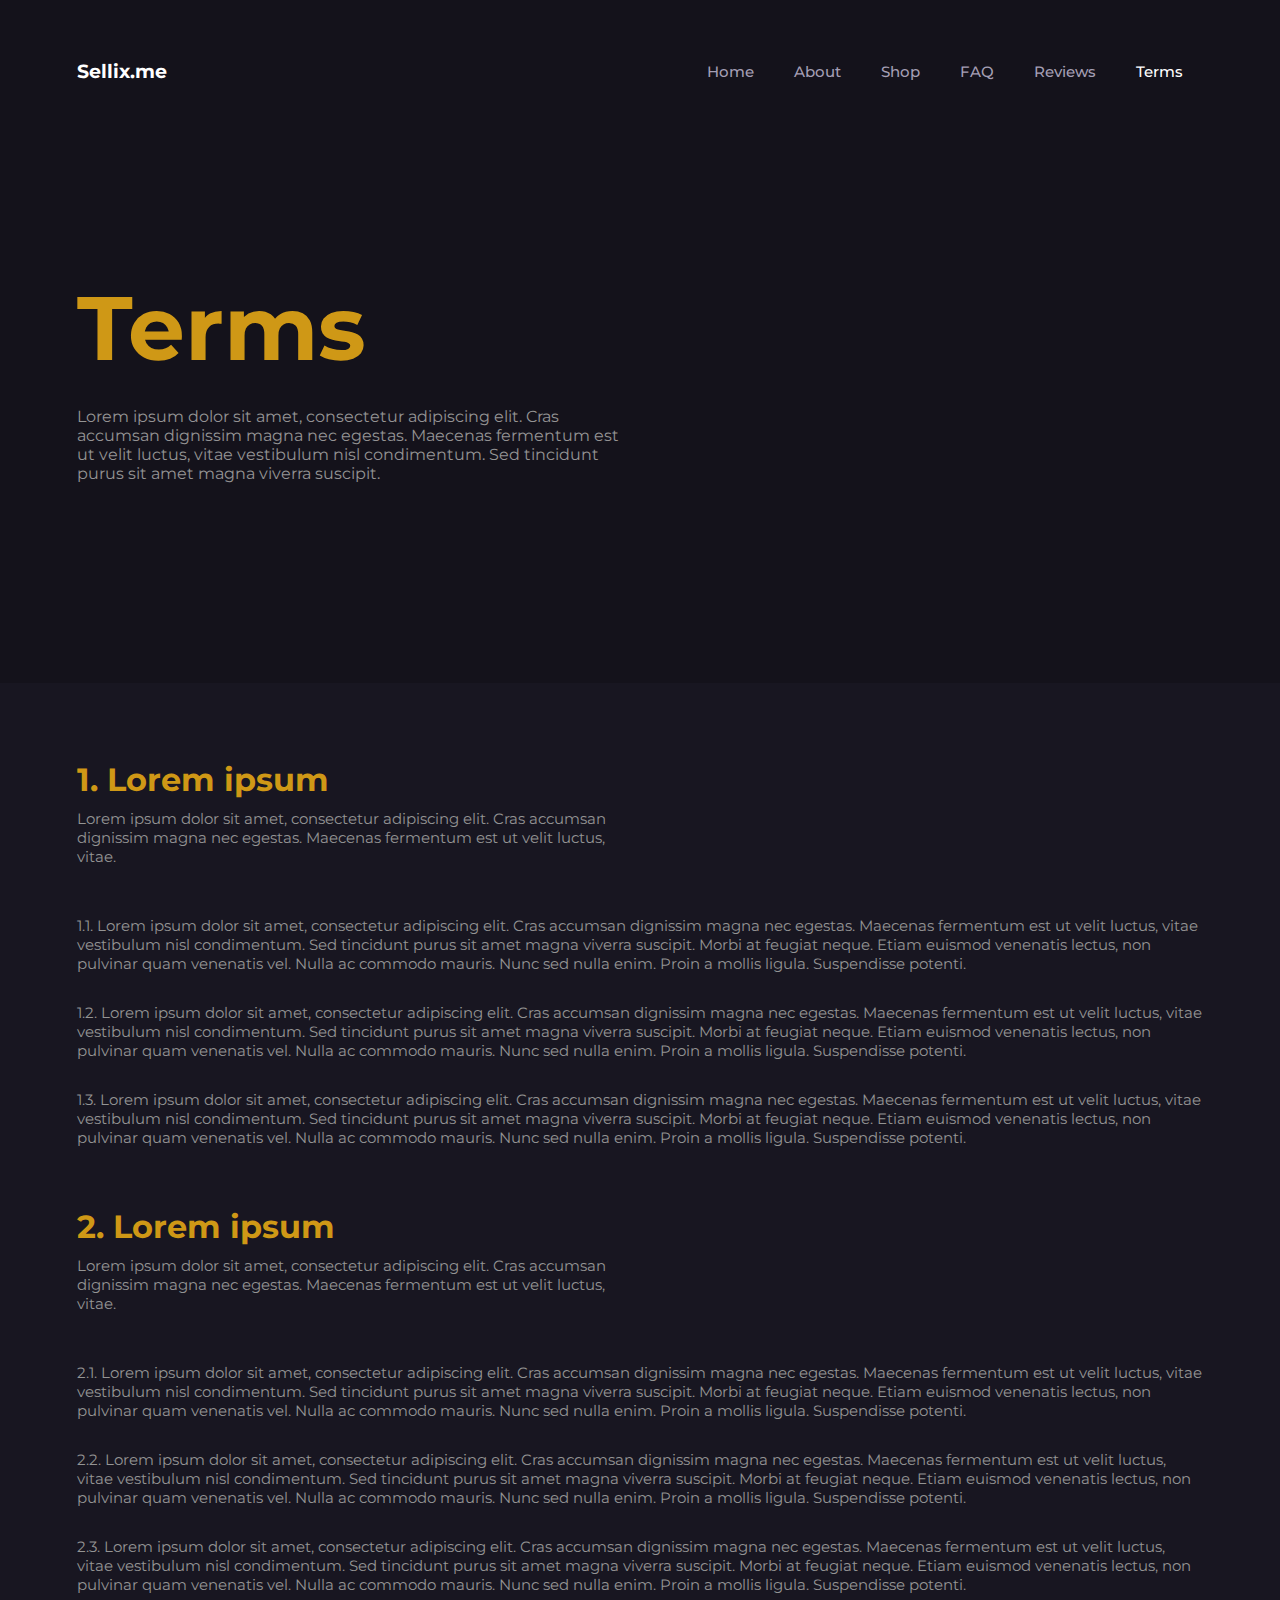
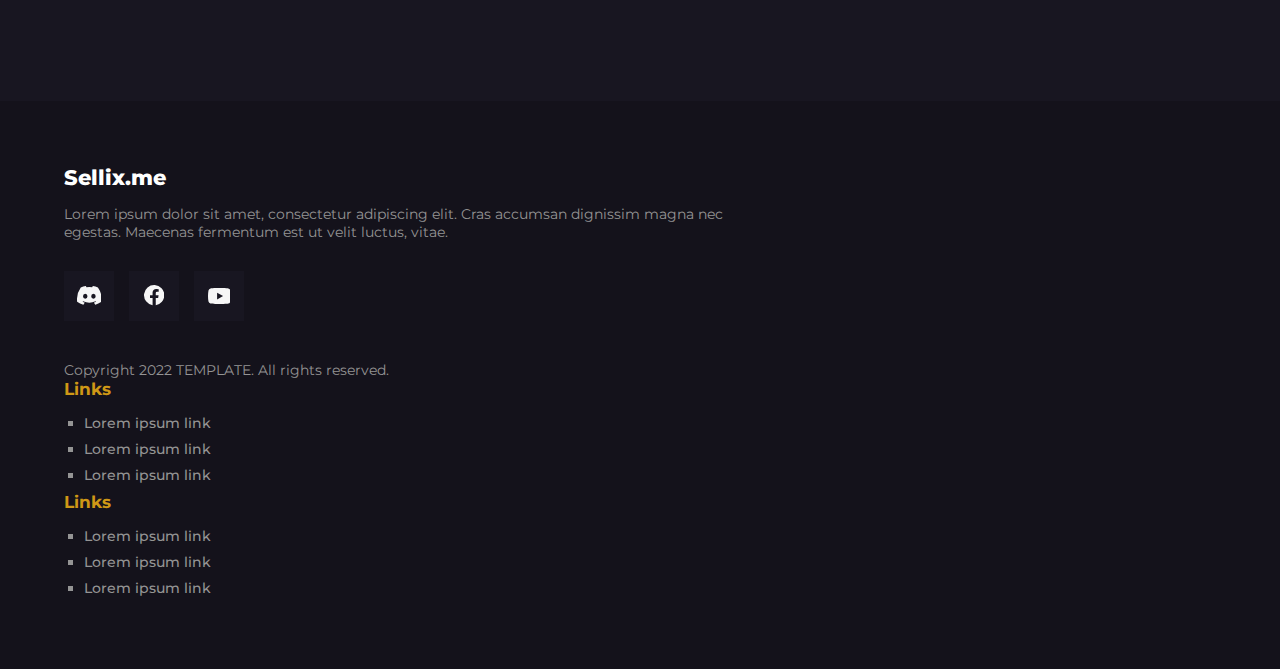
<file: terms.html>
<!doctype html>
<html lang="en">
<head>

    <meta charset="UTF-8">
    <meta name="viewport"
          content="width=device-width, user-scalable=no, initial-scale=1.0, maximum-scale=1.0, minimum-scale=1.0">
    <meta http-equiv="X-UA-Compatible" content="ie=edge">
    <title>Sellix.me</title>

    <!--  CSS  -->
    <link rel="stylesheet" href="assets/css/colors.css">
    <link rel="stylesheet" href="assets/css/general.css">
    <link rel="stylesheet" href="./assets/css/navbar.css">
    <link rel="stylesheet" href="./assets/css/header.css">
    <link rel="stylesheet" href="./assets/css/terms.css">
    <link rel="stylesheet" href="./assets/css/footer.css">

</head>
<body>

<div class="app">

    <div class="section__navbar">

        <div class="navbar">

            <div class="navbar__header">
                <a href="" class="navbar__brand">
                    Sellix.me
                </a>

                <div class="navbar__menu" onclick="navbar()">
                    <svg xmlns="http://www.w3.org/2000/svg" width="20" height="14" viewBox="0 0 20 14">
                        <g id="menu" transform="translate(-2 -5)">
                            <line id="Line_1" data-name="Line 1" x2="15" transform="translate(6 12)" fill="none"
                                  stroke="#fff" stroke-linecap="round" stroke-linejoin="round" stroke-width="2"/>
                            <line id="Line_2" data-name="Line 2" x2="18" transform="translate(3 6)" fill="none"
                                  stroke="#fff" stroke-linecap="round" stroke-linejoin="round" stroke-width="2"/>
                            <line id="Line_3" data-name="Line 3" x2="18" transform="translate(3 18)" fill="none"
                                  stroke="#fff" stroke-linecap="round" stroke-linejoin="round" stroke-width="2"/>
                        </g>
                    </svg>
                </div>
            </div>

            <div class="navbar__nav" id="navbarNav">

                <ul>
                    <a href="index.html" class="navbar__href">
                        <li class="navbar__link">Home</li>
                    </a>
                    <a href="index.html#about" class="navbar__href">
                        <li class="navbar__link">About</li>
                    </a>
                    <a href="index.html#shop" class="navbar__href">
                        <li class="navbar__link">Shop</li>
                    </a>
                    <a href="index.html#faq" class="navbar__href">
                        <li class="navbar__link">FAQ</li>
                    </a>
                    <a href="index.html#reviews" class="navbar__href">
                        <li class="navbar__link">Reviews</li>
                    </a>
                    <a href="terms.html" class="navbar__href">
                        <li class="navbar__link active">Terms</li>
                    </a>
                </ul>

            </div>

        </div>

    </div>

    <div class="section__header animation">

        <div class="header__content">

            <h1 class="header__title">
                Terms
            </h1>

            <p class="header__description">
                Lorem ipsum dolor sit amet, consectetur adipiscing elit. Cras accumsan dignissim
                magna nec egestas. Maecenas fermentum est ut velit luctus, vitae vestibulum nisl
                condimentum. Sed tincidunt purus sit amet magna viverra suscipit.
            </p>

        </div>

    </div>

    <div class="section__terms animation">

        <h1 class="terms__header">1. Lorem ipsum</h1>
        <p class="terms__description">Lorem ipsum dolor sit amet, consectetur adipiscing elit. Cras accumsan dignissim magna nec egestas. Maecenas fermentum est ut velit luctus, vitae.</p>

        <p class="terms__paragraph">
            1.1. Lorem ipsum dolor sit amet, consectetur adipiscing elit. Cras accumsan dignissim magna nec egestas. Maecenas fermentum est ut velit luctus, vitae vestibulum nisl condimentum.
            Sed tincidunt purus sit amet magna viverra suscipit. Morbi at feugiat neque. Etiam euismod venenatis lectus, non pulvinar quam venenatis vel. Nulla ac commodo mauris. Nunc sed nulla enim.
            Proin a mollis ligula. Suspendisse potenti.
        </p>

        <p class="terms__paragraph">
            1.2. Lorem ipsum dolor sit amet, consectetur adipiscing elit. Cras accumsan dignissim magna nec egestas. Maecenas fermentum est ut velit luctus, vitae vestibulum nisl condimentum.
            Sed tincidunt purus sit amet magna viverra suscipit. Morbi at feugiat neque. Etiam euismod venenatis lectus, non pulvinar quam venenatis vel. Nulla ac commodo mauris. Nunc sed nulla enim.
            Proin a mollis ligula. Suspendisse potenti.
        </p>

        <p class="terms__paragraph">
            1.3. Lorem ipsum dolor sit amet, consectetur adipiscing elit. Cras accumsan dignissim magna nec egestas. Maecenas fermentum est ut velit luctus, vitae vestibulum nisl condimentum.
            Sed tincidunt purus sit amet magna viverra suscipit. Morbi at feugiat neque. Etiam euismod venenatis lectus, non pulvinar quam venenatis vel. Nulla ac commodo mauris. Nunc sed nulla enim.
            Proin a mollis ligula. Suspendisse potenti.
        </p>

        <h1 class="terms__header">2. Lorem ipsum</h1>
        <p class="terms__description">Lorem ipsum dolor sit amet, consectetur adipiscing elit. Cras accumsan dignissim magna nec egestas. Maecenas fermentum est ut velit luctus, vitae.</p>

        <p class="terms__paragraph">
            2.1. Lorem ipsum dolor sit amet, consectetur adipiscing elit. Cras accumsan dignissim magna nec egestas. Maecenas fermentum est ut velit luctus, vitae vestibulum nisl condimentum.
            Sed tincidunt purus sit amet magna viverra suscipit. Morbi at feugiat neque. Etiam euismod venenatis lectus, non pulvinar quam venenatis vel. Nulla ac commodo mauris. Nunc sed nulla enim.
            Proin a mollis ligula. Suspendisse potenti.
        </p>

        <p class="terms__paragraph">
            2.2. Lorem ipsum dolor sit amet, consectetur adipiscing elit. Cras accumsan dignissim magna nec egestas. Maecenas fermentum est ut velit luctus, vitae vestibulum nisl condimentum.
            Sed tincidunt purus sit amet magna viverra suscipit. Morbi at feugiat neque. Etiam euismod venenatis lectus, non pulvinar quam venenatis vel. Nulla ac commodo mauris. Nunc sed nulla enim.
            Proin a mollis ligula. Suspendisse potenti.
        </p>

        <p class="terms__paragraph">
            2.3. Lorem ipsum dolor sit amet, consectetur adipiscing elit. Cras accumsan dignissim magna nec egestas. Maecenas fermentum est ut velit luctus, vitae vestibulum nisl condimentum.
            Sed tincidunt purus sit amet magna viverra suscipit. Morbi at feugiat neque. Etiam euismod venenatis lectus, non pulvinar quam venenatis vel. Nulla ac commodo mauris. Nunc sed nulla enim.
            Proin a mollis ligula. Suspendisse potenti.
        </p>

    </div>

    <div class="section__footer">

        <div class="row ">

            <div class="col-lg-2">

                <a href="" class="footer__brand">
                    Sellix.me
                </a>

                <div class="footer__description">
                    Lorem ipsum dolor sit amet, consectetur adipiscing elit. Cras accumsan dignissim
                    magna nec egestas. Maecenas fermentum est ut velit luctus, vitae.
                </div>

                <div class="footer__social">

                    <a href="">
                        <div class="footer__social__square">
                            <svg xmlns="http://www.w3.org/2000/svg" width="24.674" height="18.799"
                                 viewBox="0 0 24.674 18.799">
                                <path id="discord-brands"
                                      d="M46.92,33.587a.063.063,0,0,0-.032-.029A20.355,20.355,0,0,0,41.865,32a.076.076,0,0,0-.081.038,14.161,14.161,0,0,0-.625,1.284,18.793,18.793,0,0,0-5.641,0,12.99,12.99,0,0,0-.635-1.284A.079.079,0,0,0,34.8,32a20.3,20.3,0,0,0-5.022,1.557.072.072,0,0,0-.033.028A20.809,20.809,0,0,0,26.1,47.624a.085.085,0,0,0,.032.058A20.464,20.464,0,0,0,32.3,50.8a.08.08,0,0,0,.087-.028,14.611,14.611,0,0,0,1.26-2.05.078.078,0,0,0-.043-.109,13.477,13.477,0,0,1-1.925-.917.079.079,0,0,1-.008-.131c.129-.1.259-.2.382-.3a.076.076,0,0,1,.08-.011,14.6,14.6,0,0,0,12.4,0,.076.076,0,0,1,.081.01c.124.1.253.2.383.3a.079.079,0,0,1-.007.131,12.648,12.648,0,0,1-1.926.916.079.079,0,0,0-.042.11,16.41,16.41,0,0,0,1.259,2.048.078.078,0,0,0,.087.029,20.4,20.4,0,0,0,6.171-3.113.079.079,0,0,0,.032-.057A20.672,20.672,0,0,0,46.92,33.587ZM34.245,44.822a2.5,2.5,0,0,1,0-4.972,2.5,2.5,0,0,1,0,4.972Zm8.2,0a2.5,2.5,0,0,1,0-4.972,2.5,2.5,0,0,1,0,4.972Z"
                                      transform="translate(-26 -31.999)" fill="#f6f6f6"/>
                            </svg>
                        </div>
                    </a>

                    <a href="">
                        <div class="footer__social__square">
                            <svg xmlns="http://www.w3.org/2000/svg" width="20.344" height="20.221"
                                 viewBox="0 0 20.344 20.221">
                                <path id="facebook-brands"
                                      d="M28.344,18.172A10.172,10.172,0,1,0,16.583,28.221V21.113H14V18.172h2.584V15.931a3.589,3.589,0,0,1,3.842-3.957,15.655,15.655,0,0,1,2.277.2v2.5H21.419a1.47,1.47,0,0,0-1.658,1.589v1.909h2.821l-.451,2.941h-2.37v7.109A10.176,10.176,0,0,0,28.344,18.172Z"
                                      transform="translate(-8 -8)" fill="#f6f6f6"/>
                            </svg>
                        </div>
                    </a>

                    <a href="">
                        <div class="footer__social__square">
                            <svg xmlns="http://www.w3.org/2000/svg" width="22.885" height="16.091"
                                 viewBox="0 0 22.885 16.091">
                                <path id="youtube-brands"
                                      d="M37.339,66.518a2.875,2.875,0,0,0-2.023-2.036C33.532,64,26.375,64,26.375,64s-7.156,0-8.941.481a2.876,2.876,0,0,0-2.023,2.036,32.376,32.376,0,0,0,0,11.088,2.833,2.833,0,0,0,2.023,2c1.785.481,8.941.481,8.941.481s7.156,0,8.941-.481a2.833,2.833,0,0,0,2.023-2,32.376,32.376,0,0,0,0-11.088Zm-13.3,8.947V68.659l5.981,3.4Z"
                                      transform="translate(-14.933 -64)" fill="#f6f6f6"/>
                            </svg>
                        </div>
                    </a>

                </div>

                <div class="footer__copyright">
                    Copyright 2022 TEMPLATE. All rights reserved.
                </div>

            </div>

            <div class="col-lg-2">

                <div class="row">

                    <div class="col-lg-2">

                        <h4 class="link__header">Links</h4>

                        <ul class="footer__links">
                            <a href="" class="footer__link">
                                <li>Lorem ipsum link</li>
                            </a>
                            <a href="" class="footer__link">
                                <li>Lorem ipsum link</li>
                            </a>
                            <a href="" class="footer__link">
                                <li>Lorem ipsum link</li>
                            </a>
                        </ul>

                    </div>

                    <div class="col-lg-2">

                        <h4 class="link__header">Links</h4>

                        <ul class="footer__links">
                            <a href="" class="footer__link">
                                <li>Lorem ipsum link</li>
                            </a>
                            <a href="" class="footer__link">
                                <li>Lorem ipsum link</li>
                            </a>
                            <a href="" class="footer__link">
                                <li>Lorem ipsum link</li>
                            </a>
                        </ul>

                    </div>

                </div>

            </div>

        </div>

    </div>

</div>

    <!--  JS  -->
    <script src="https://code.jquery.com/jquery-3.6.1.min.js" integrity="sha256-o88AwQnZB+VDvE9tvIXrMQaPlFFSUTR+nldQm1LuPXQ=" crossorigin="anonymous"></script>
    <script src="./assets/js/navbar.js"></script>
    <script src="./assets/js/animation.js"></script>

</body>
</html>
</file>
<file: assets/css/colors.css>
/* ROOT COLORS */

/* DARK - ORANGE */
:root {
    --backgroundMain: #14121B;
    --backgroundSecond: #181621;
    --colorMain: #CF9816;
    --circleColor: #FFFFFF26;
    --colorText: #949494;
    --colorDefault: #fff;
}

/* LIGHT - PURPLE */
/*:root {*/
/*    --backgroundMain: #F9F9F9;*/
/*    --backgroundSecond: #0D0C14;*/
/*    --colorMain: #5536DE;*/
/*    --circleColor: rgba(3, 5, 7, 0.74);*/
/*    --colorText: #8a8891;*/
/*    --colorDefault: #5e5b5b;*/
/*}*/
</file>
<file: assets/css/general.css>
/* FONTS */
@import url('https://fonts.googleapis.com/css2?family=Montserrat:wght@100;200;300;400;500;600;700;800;900&display=swap');

/* SCROLLBAR */
::-webkit-scrollbar {
	width: 8px;
}

::-webkit-scrollbar-track {
	box-shadow: inset 0 0 5px rgba(255, 255, 255, 0);
	border-radius: 0px;
}

::-webkit-scrollbar-thumb {
	background-color: var(--colorMain);
	border-radius: 0px;
}

/* GENERAL */

* {
	padding: 0;
	margin: 0;
}

html {
	width: 100%;
	height: 100%;
	scroll-behavior: smooth;
}

body {
	font-family: 'Montserrat', sans-serif;
	font-weight: 800;
	height: 100%;
	overflow-x: hidden;
    background-color: var(--backgroundMain);
}

a{
    text-decoration: none;
}

path, line{
    stroke: var(--colorMain)!important;
}

.animation {
    transition: all 0.6s;
    opacity: 0;
    transform: translateY(40px);
}

.animation.show {
    opacity: 1;
    transform: none;
    transition-delay: 0.2s;
}

/* GRID SYSTEM */

.row{
    width: 100%;
    display: flex;
    flex-direction: row;
    flex-wrap: wrap;
    gap: 1%;
}

.col-lg-2{
    width: 49%;
}

.col-lg-4{
    width: 24%;
}

@media only screen and (max-width: 1300px) {
    .row{
        width: 100%;
        display: flex;
        flex-direction: row;
        flex-wrap: wrap;
        gap: 1%;
    }

    .col-lg-2{
        width: 100%;
    }

    .col-lg-4{
        width: 49%;
    }
}

@media only screen and (max-width: 800px) {
    .col-lg-4{
        width: 100%;
    }
}
</file>
<file: assets/css/navbar.css>
/* NAVBAR */

.section__navbar{
    margin: 60px 6%;
}

.navbar{
    display: flex;
    flex-direction: row;
    align-items: center;
    justify-content: space-between;
}

.navbar__brand{
    font-weight: bold;
    color: var(--colorDefault);
    font-size: 19px;
    text-decoration: none;
}

.navbar__nav ul{
    display: inline-flex;
    flex-direction: row;
    list-style-type: none;
}

.navbar__href{
    text-decoration: none;
}

.navbar__href .active{
    color: var(--colorDefault);
}

.navbar__link{
    margin: 0 20px;
    color: #A49FB4;
    font-weight: 500;
    font-size: 15px;
    transition: .3s;
}

.navbar__link:hover{
    color: var(--colorDefault);
    transition: .3s;
}

.navbar__menu{
    display: none;
}

@media only screen and (max-width: 1100px) {
    .section__navbar{
        margin: 30px 6%;
    }

    .navbar__header{
        display: flex;
        flex-direction: row;
        justify-content: space-between;
        width: 100%;
    }

    .navbar{
        position: relative;
        display: flex;
        flex-direction: column;
        align-items: center;
        justify-content: flex-start;
    }

    .navbar__nav{
        display: none;
    }

    .navbar__nav--active{
        z-index: 999;
        position: absolute;
        display: block;
        margin-top: 50px;
        background-color: var(--backgroundSecond);
        width: 100%;
        padding: 25px 0;
    }

    .navbar__nav ul{
        display: flex;
        flex-direction: column;
    }

    .navbar__link{
        margin: 10px 30px;
    }

    .navbar__menu{
        display: block;
    }
}
</file>
<file: assets/css/header.css>
/* HEADER */

.section__header{
    margin: 200px 6%;
}

.header__circle{
    position: relative;
    z-index: 1;
}

.circle{
    filter: drop-shadow(0px 3px 20px rgba(0, 0, 0, 0.16));
    backdrop-filter: blur(30px);
    --webkit-backdrop-filter: blur(30px);
    background-color: var(--circleColor);
    border-radius: 1150px;
}

.circle__one{
    position: absolute;
    top: -50px;
    right: -140px;
    width: 498px;
    height: 498px;
}

.circle__two{
    position: absolute;
    top: 100px;
    right: 140px;
    width: 419px;
    height: 419px;
}

.circle__three{
    position: absolute;
    top: 10px;
    right: 370px;
    width: 274px;
    height: 274px;
    background-color: var(--colorMain);
}

.header__content{
    position: relative;
    width: 50%;
    z-index: 2;
}

.header__title{
    font-weight: bold;
    font-size: 90px;
    line-height: 90px;
    color: var(--colorMain);
}

.header__title span{
    color: var(--colorDefault);
}

.header__description{
    color: var(--colorText);
    font-weight: normal;
    padding-top: 34px;
}

.header__info{
    padding-top: 80px;
    display: inline-flex;
    align-items: center;
    font-weight: 500;
    color: var(--colorMain);
}

.header__square{
    width: 60px;
    height: 60px;
    background-color: var(--backgroundSecond);
    display: flex;
    justify-content: center;
    align-items: center;
    margin-right: 23px;
}

.header__arrow{
    padding-top: 90px;
    display: flex;
    align-items: center;
    font-weight: 500;
    color: #4A4A4A;
}

.header__arrow__icon{
    margin-right: 18px;
}

@media only screen and (max-width: 1100px) {
    .section__header{
        margin: 150px 6%;
    }

    .header__circle{
        opacity: 0.3;
    }

    .header__content{
        width: 100%;
    }

    .header__title{
        word-break: break-word;
        font-size: 44px;
        line-height: 40px;
    }

    .header__description{
        font-size: 15px;
    }

    .header__info{
        padding-top: 60px;
    }

    .header__square{
        width: 50px;
        height: 50px;
        margin-right: 18px;
    }
}
</file>
<file: assets/css/terms.css>
/* TERMS */

.section__terms{
    background-color: var(--backgroundSecond);
    padding: 6% 6%;
}

.terms__header{
    color: var(--colorMain);
    margin-top: 60px;
    margin-bottom: 10px;
}

.terms__header:nth-child(1){
    margin-top: 0;
}

.terms__description{
    width: 50%;
    margin-bottom: 50px;
    color: var(--colorText);
    font-weight: 400;
    font-size: 15px;
}

.terms__paragraph{
    margin-bottom: 30px;
    color: var(--colorText);
    font-weight: 400;
    font-size: 15px;
}

@media only screen and (max-width: 1100px) {
    .terms__description{
        width: 90%;
    }
}
</file>
<file: assets/css/footer.css>
/* FOOTER */

.section__footer{
    padding: 5%;
}

.footer__brand{
    font-size: 21px;
    color: var(--colorDefault);
}

.footer__description{
    margin-top: 15px;
    font-size: 14px;
    color: var(--colorText);
    width: 60%;
    font-weight: normal;
}

.footer__social{
    margin-top: 30px;
    display: inline-flex;
}

.footer__social__square{
    margin: 0 15px 0 0;
    width: 50px;
    height: 50px;
    background-color: var(--backgroundSecond);
    display: flex;
    justify-content: center;
    align-items: center;
}

.footer__social__square:hover{
    opacity: 0.7;
}

.footer__copyright{
    margin-top: 40px;
    color: var(--colorText);
    font-weight: 400;
    font-size: 14px;
}

.link__header{
    color: var(--colorMain);
    font-size: 17px;
    margin-bottom: 15px;
}

.footer__links{
    list-style-type: square;
    margin-left: 20px;
    font-weight: 500;
    font-size: 14px;
}

.footer__link{
    color: var(--colorText)!important;
    transition: .3s;
}

.footer__link:hover{
    color: var(--colorDefault)!important;
    transition: .3s;
}

.footer__links li{
    margin-bottom: 8px;
}

.section__footer path{
    stroke: none!important;
}

@media only screen and (max-width: 1100px) {
    .section__footer{
        padding: 12% 5% 16%;
    }

    .footer__description {
        width: 80%;
    }

    .footer__copyright{
        margin-bottom: 20px;
    }

    .link__header{
        margin-top: 30px;
    }
}
</file>
